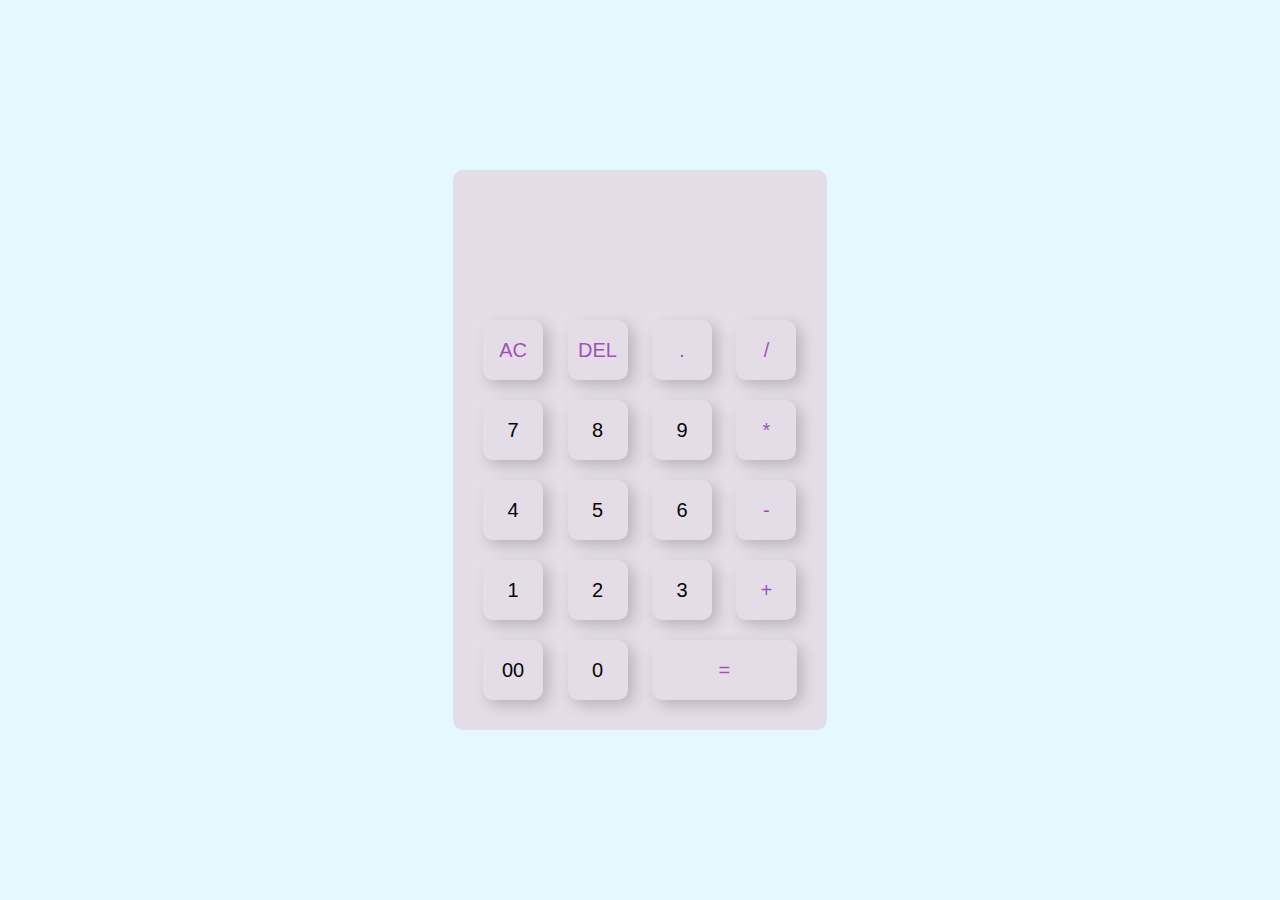
<file: calculator/index.html>
<!DOCTYPE html>
<html>
  <head>
    <meta name="viewport" content="width=device-width, initial-scale=1.0" />
    <title>CALCULATOR</title>
    <link rel="stylesheet" href="style.css" />
  </head>
  <body>
    <div class="container">
      <div class="calculator">
        <form>
          <div class="display">
            <input type="text" name="display" />
          </div>
          <div>
            <input
              type="button"
              value="AC"
              onclick="display.value ='' "
              class="operator"
            />
            <input
              type="button"
              value="DEL"
              onclick="display.value =display.value.toString().slice(0,-1)"
              class="operator"
            />
            <input
              type="button"
              value="."
              onclick="display.value +='.' "
              class="operator"
            />
            <input
              type="button"
              value="/"
              onclick="display.value +='/' "
              class="operator"
            />
          </div>
          <div>
            <input type="button" value="7" onclick="display.value +='7' " />
            <input type="button" value="8" onclick="display.value +='8' " />
            <input type="button" value="9" onclick="display.value +='9' " />
            <input
              type="button"
              value="*"
              onclick="display.value +='*' "
              class="operator"
            />
          </div>
          <div>
            <input type="button" value="4" onclick="display.value +='4' " />
            <input type="button" value="5" onclick="display.value +='5' " />
            <input type="button" value="6" onclick="display.value +='6' " />
            <input
              type="button"
              value="-"
              onclick="display.value +='-' "
              class="operator"
            />
          </div>
          <div>
            <input type="button" value="1" onclick="display.value +='1' " />
            <input type="button" value="2" onclick="display.value +='2' " />
            <input type="button" value="3" onclick="display.value +='3' " />
            <input
              type="button"
              value="+"
              onclick="display.value +='+' "
              class="operator"
            />
          </div>
          <div>
            <input type="button" value="00" onclick="display.value +='00' " />
            <input type="button" value="0" onclick="display.value +='0' " />
            <input
              type="button"
              value="="
              onclick="display.value = eval(display.value)"
              class="equal operator"
            />
          </div>
        </form>
      </div>
    </div>
  </body>
</html>
</file>
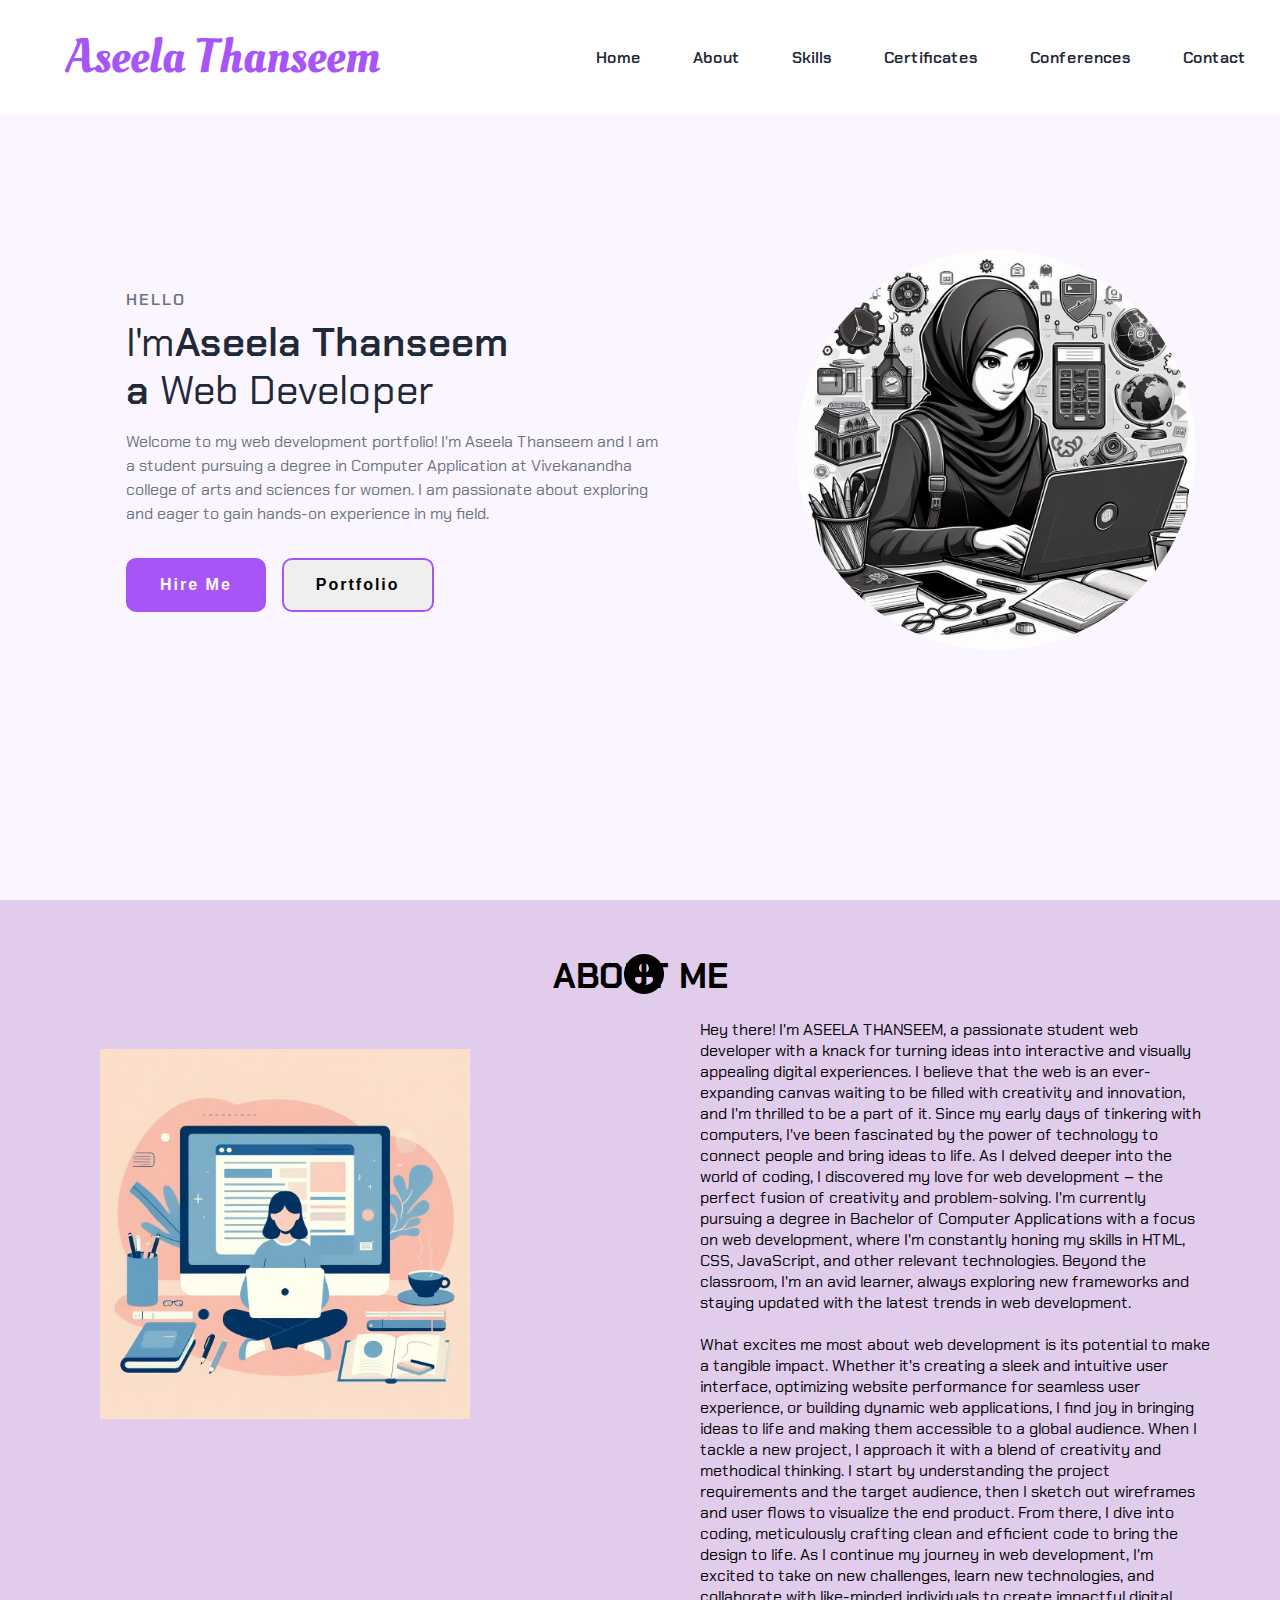
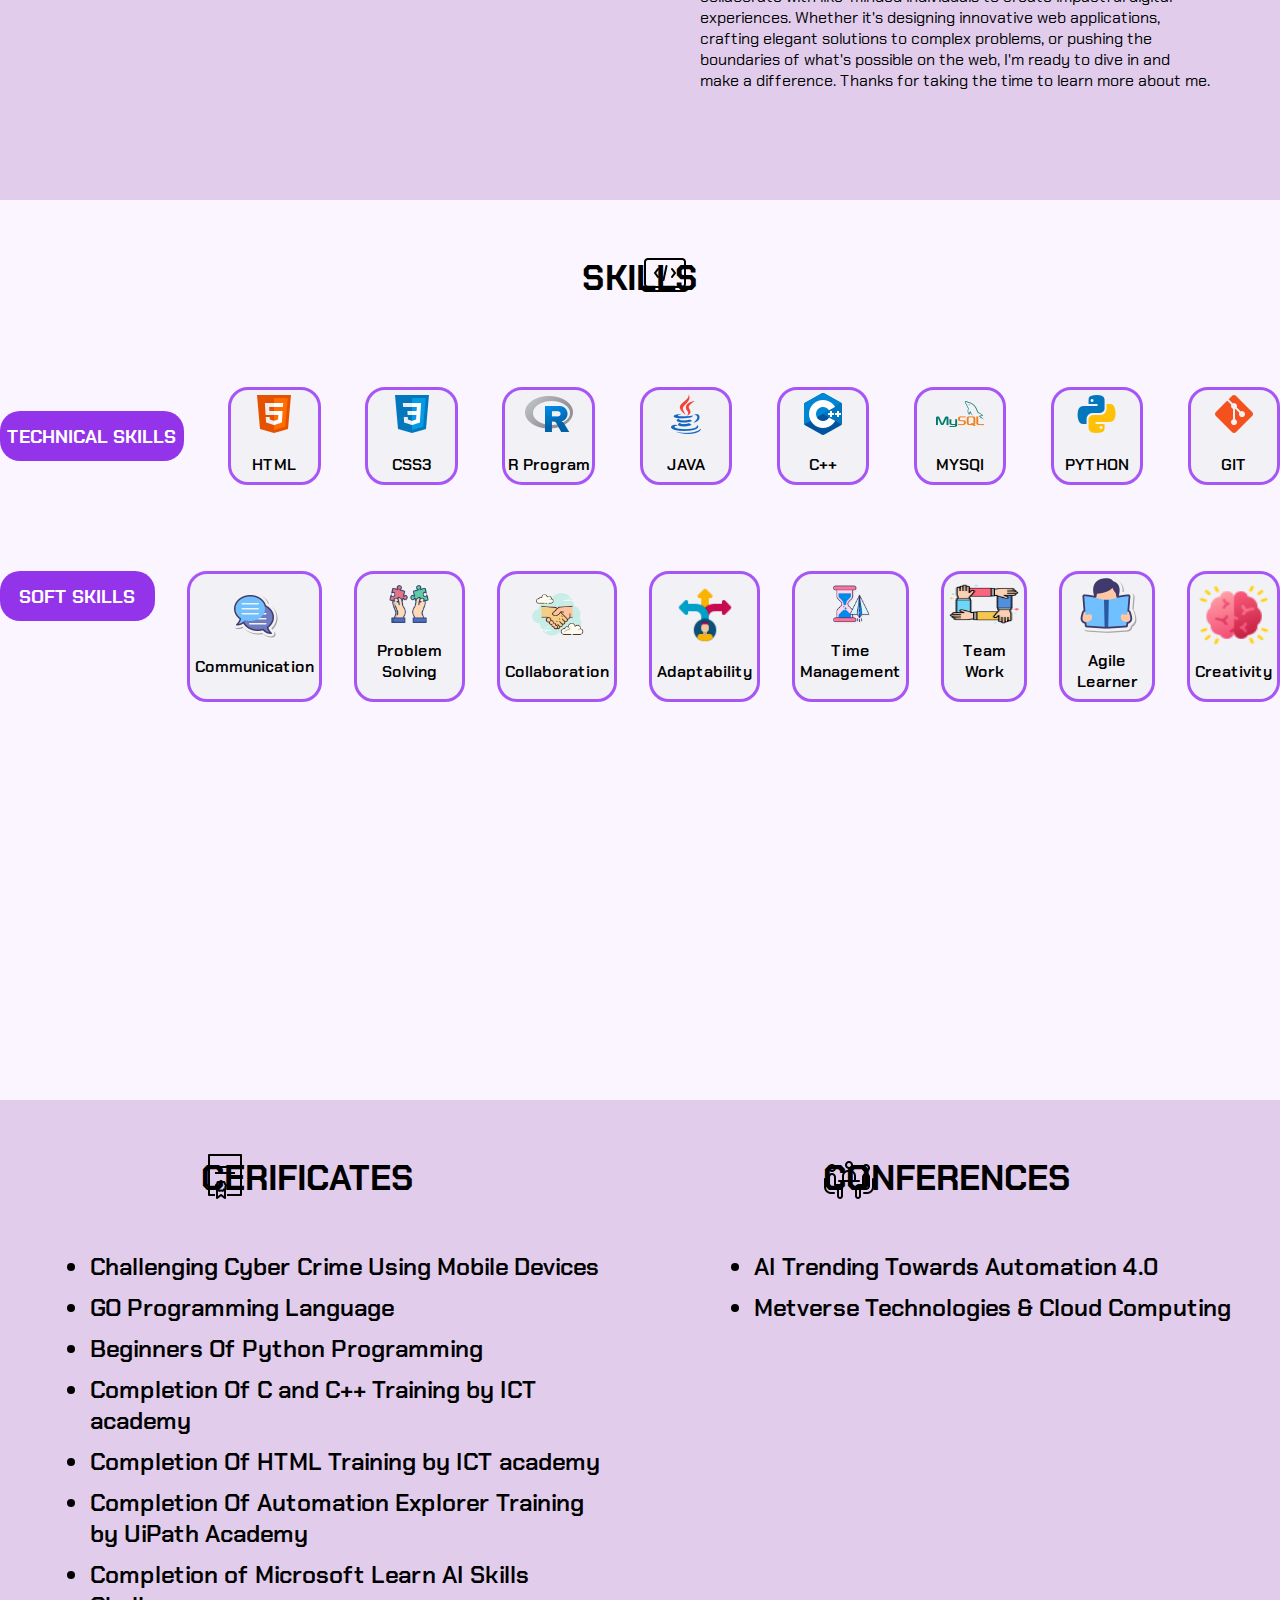
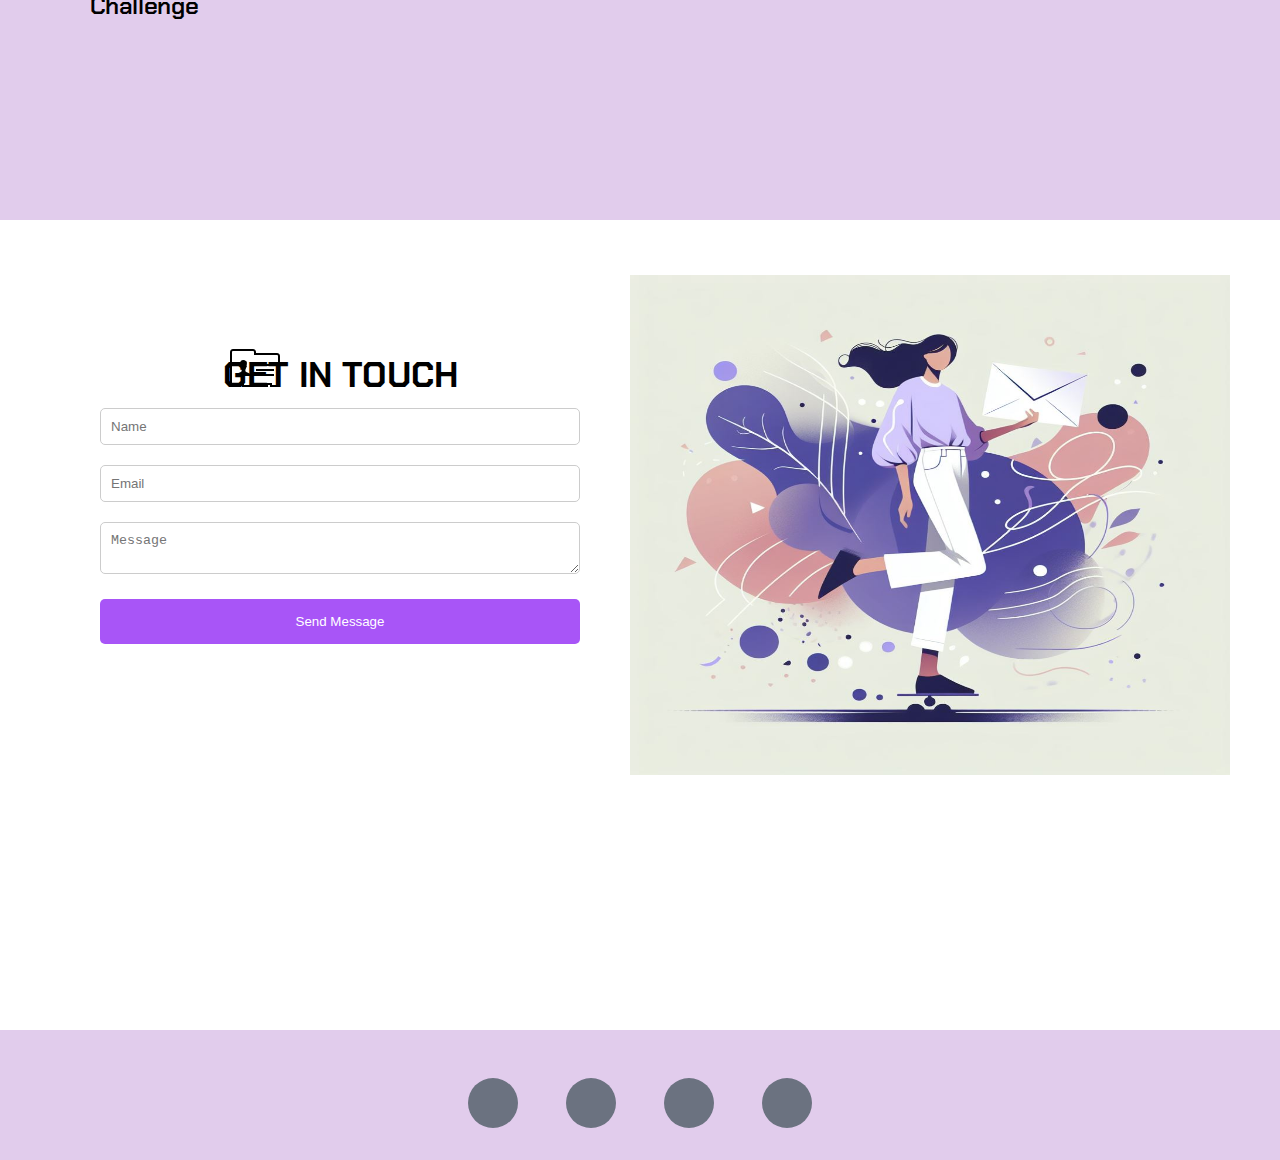
<file: portfolio/index.html>
<!DOCTYPE html>
<html lang="en">
  <head>
    <title>My Portfolio</title>
      <link rel="stylesheet"
      href= 
  "https://cdnjs.cloudflare.com/ajax/libs/font-awesome/6.4.2/css/all.min.css"
      integrity= 
  "sha512-z3gLpd7yknf1YoNbCzqRKc4qyor8gaKU1qmn+CShxbuBusANI9QpRohGBreCFkKxLhei6S9CQXFEbbKuqLg0DA=="
        crossorigin="anonymous" referrerpolicy="no-referrer" /> 
    <link rel="stylesheet" href="./style.css" />
  </head>
  <body>
    <nav>
      <div class="nav_contant">
        <div class="logo"><a href="#">Aseela Thanseem</a></div>
        <ul>
          <li><a href="#home">Home</a></li>
          <li><a href="#about">About</a></li>
          <li><a href="#skills">Skills</a></li>
          <li><a href="#certificates">Certificates</a></li>
          <li><a href="#comferences">Conferences</a></li>
          <li><a href="#contact">Contact</a></li>
        </ul>
      </div>
    </nav>
    <!--home container-->
    <section class="section">
      <div class="section_container" id="home">
        <div class="content">
          <p class="subtitle">HELLO</p>
          <h1 class="title">
            I'm<span>Aseela Thanseem<br />a </span>Web Developer
          </h1>
          <p class="description">
            Welcome to my web development portfolio! I'm Aseela Thanseem and I
            am a student pursuing a degree in Computer Application at
            Vivekanandha college of arts and sciences for women. I am passionate
            about exploring and eager to gain hands-on experience in my field.
          </p>
          <div class="action_btns">
            <button class="hire_me">Hire Me</button>
            <button class="portfolio>Portfolio">Portfolio</button>
          </div>
        </div>
        <div class="image">
          <img src="./Designer (1).png" alt="profile" />
        </div>
      </div>
    </section>
    <!--about container-->
    <section class="about_container" id="about">
      <div class="icon-1">
        <img src="./assets/user.png" alt="user--v1" />
      </div>
      <h2>ABOUT ME</h2>
      <div class="picture">
        <img src="./Designer (2).png" />
      </div>
      <p>
        Hey there! I'm ASEELA THANSEEM, a passionate student web developer with
        a knack for turning ideas into interactive and visually appealing
        digital experiences. I believe that the web is an ever-expanding canvas
        waiting to be filled with creativity and innovation, and I'm thrilled to
        be a part of it. Since my early days of tinkering with computers, I've
        been fascinated by the power of technology to connect people and bring
        ideas to life. As I delved deeper into the world of coding, I discovered
        my love for web development – the perfect fusion of creativity and
        problem-solving. I'm currently pursuing a degree in Bachelor of Computer
        Applications with a focus on web development, where I'm constantly
        honing my skills in HTML, CSS, JavaScript, and other relevant
        technologies. Beyond the classroom, I'm an avid learner, always
        exploring new frameworks and staying updated with the latest trends in
        web development.
        <br /><br />What excites me most about web development is its potential
        to make a tangible impact. Whether it's creating a sleek and intuitive
        user interface, optimizing website performance for seamless user
        experience, or building dynamic web applications, I find joy in bringing
        ideas to life and making them accessible to a global audience. When I
        tackle a new project, I approach it with a blend of creativity and
        methodical thinking. I start by understanding the project requirements
        and the target audience, then I sketch out wireframes and user flows to
        visualize the end product. From there, I dive into coding, meticulously
        crafting clean and efficient code to bring the design to life. As I
        continue my journey in web development, I'm excited to take on new
        challenges, learn new technologies, and collaborate with like-minded
        individuals to create impactful digital experiences. Whether it's
        designing innovative web applications, crafting elegant solutions to
        complex problems, or pushing the boundaries of what's possible on the
        web, I'm ready to dive in and make a difference. Thanks for taking the
        time to learn more about me.
      </p>
    </section>
    <!--skill container-->
    <section class="skill_container" id="skills">
      <div class="icon-2">
        <img src="./assets/laptop-coding.png" alt="laptop-coding" />
      </div>
      <h2>SKILLS</h2>
      <div class="technical_skills">
        <div class="h3-1">
          <h3>TECHNICAL SKILLS</h3>
        </div>
        <div class="info-1">
          <img src="./assets/html.png" alt="skill" />
          <span>HTML</span>
        </div>
        <div class="info-1">
          <img src="./assets/css3.png" alt="skill" />
          <span>CSS3</span>
        </div>
        <div class="info-1">
          <img src="./assets/r.png" alt="skill" />
          <span>R Program</span>
        </div>
        <div class="info-1">
          <img src="./assets/java.png" alt="skill" />
          <span>JAVA</span>
        </div>
        <div class="info-1">
          <img src="./assets/cpp.png" alt="skill" />
          <span>C++</span>
        </div>
        <div class="info-1">
          <img src="./assets/mysql.png" alt="skill" />
          <span>MYSQl</span>
        </div>
        <div class="info-1">
          <img src="./assets/python.png" alt="skill" />
          <span>PYTHON</span>
        </div>
        <div class="info-1">
          <img src="./assets/git.png" alt="skill" />
          <span>GIT</span>
        </div>
      </div>

      <div class="soft_skills">
        <div class="h3-2">
          <h3>SOFT SKILLS</h3>
        </div>

        <div class="info-2">
          <img
            src="./assets/communication.png"
            alt="skill"
            height="50"
            weight="50"
          />
          <span>Communication</span>
        </div>
        <div class="info-2">
          <img
            src="./assets/problem solving.png"
            alt="skill"
            height="40"
            weight="40"
          />
          <span>Problem Solving</span>
        </div>
        <div class="info-2">
          <img src="./assets/collab.png" alt="skill" height="60" weight="60" />
          <span>Collaboration</span>
        </div>
        <div class="info-2">
          <img
            src="./assets/flexiblitiy.png"
            alt="skill"
            height="60"
            weight="60"
          />
          <span>Adaptability</span>
        </div>
        <div class="info-2">
          <img
            src="./assets/time management.png"
            alt="skill"
            height="40"
            weight="40"
          />
          <span>Time<br />Management</span>
        </div>
        <div class="info-2">
          <img src="./assets/teamwork.png" alt="skill" height="40" width="70" />
          <span>Team Work</span>
        </div>
        <div class="info-2">
          <img src="./assets/icons8-learning-60.png" alt="skill" />
          <span>Agile Learner</span>
        </div>
        <div class="info-2">
          <img
            src="./assets/creativity.png"
            alt="skill"
            height="60"
            width="70"
          />
          <span>Creativity</span>
        </div>
      </div>
    </section>

    <!--achievement container-->

    <section class="achievement_container">
      <div class="icon-3">
        <img src="./assets/certificate.png" alt="certificate" />
      </div>
      <div class="ul-1" id="certificates">
        <h2>CERIFICATES</h2>

        <ol>
          <li>Challenging Cyber Crime Using Mobile Devices</li>
          <li>GO Programming Language</li>
          <li>Beginners Of Python Programming</li>
          <li>Completion Of C and C++ Training by ICT academy</li>
          <li>Completion Of HTML Training by ICT academy</li>
          <li>Completion Of Automation Explorer Training by UiPath Academy</li>
          <li>Completion of Microsoft Learn AI Skills Challenge</li>
        </ol>
      </div>
      <div class="icon-4">
        <img src="./assets/conference.png" alt="conference" />
      </div>
      <div class="ul-2" id="conference">
        <h2>CONFERENCES</h2>
         <ol>
          <li>AI Trending Towards Automation 4.0</li>
          <li>Metverse Technologies & Cloud Computing</li>
        </ol>
      </div>
    </section>
    <!--contact section-->
      <section class="contact" id="contact">
        <div class="icon-5">
          <img src="./assets/contact.png" alt="contact" />
        </div>
        <div class="contact-container">
          <div class="form-container">
            <h2>GET IN TOUCH</h2>
            <input type="text" class="form-field" placeholder="Name">
            <input type="text" class="form-field" placeholder="Email">
            <textarea class="form-field" placeholder="Message"></textarea>
            <button class="form-button">Send Message</button>
          </div>
          <div class="illustration-container">
            <img src="./Designer (3).png" alt="contact">
          </div>
        </div>
      </section>
    <footer class="footer"> 
		<div class="footer-content text-center"> 
	 
			<div class="social-links"> 
				<div class="footer-menu"> 
					<ul class="footer-menu-list"> 
						<li class="footer-list-items"> 
							<a class="footer-links" href="#"> 
								<i class="fa-solid fa-envelope"></i>
							</a> 
						</li> 
						<li class="footer-list-items"> 
							<a class="footer-links" href="#"> 
								<i class="fab fa-twitter"></i> 
							</a> 
						</li> 
						<li class="footer-list-items"> 
							<a class="footer-links" href="#"> 
								<i class="fab fa-github"></i> 
							</a> 
						</li> 
						<li class="footer-list-items"> 
							<a class="footer-links" href="#"> 
								<i class="fab fa-linkedin-in"></i> 
							</a> 
						</li> 
					</ul> 
				</div> 
			</div> 
		</div> 
	</footer> 

    </main>
  </body>
</html>
</file>
<file: calculator/style.css>
* {
  margin: 0;
  padding: 0;
  font-family: "poppins", sans-serif;
  box-sizing: border-box;
}
.container {
  width: 100%;
  height: 100vh;
  background: #e3f9ff;
  display: flex;
  justify-content: center;
  align-items: center;
}
.calculator {
  background: #e4dde8;
  padding: 20px;
  border-radius: 10px;
}
.calculator form input {
  border: 0;
  outline: 0;
  width: 60px;
  height: 60px;
  border-radius: 10px;
  box-shadow: -8px -8px 15px rgba(255, 255, 255, 0.1),
    5px 5px 15px rgba(0, 0, 0, 0.2);
  background: transparent;
  font-size: 20px;
  color: #040404;
  cursor: pointer;
  margin: 10px;
}
form .display {
  display: flex;
  justify-content: flex-end;
  margin: 20px 0px;
}
form .display input {
  text-align: right;
  flex: 1;
  font-size: 45px;
  box-shadow: none;
}
form input.equal {
  width: 145px;
}
form input.operator {
  color: #993ab1e3;
}
</file>
<file: portfolio/style.css>
@import url("https://fonts.googleapis.com/css2?family=Chakra+Petch:ital,wght@0,300;0,400;0,500;0,600;0,700;1,300;1,400;1,500;1,600;1,700&display=swap");
@import url("https://fonts.googleapis.com/css2?family=Oleo+Script:wght@400;700&display=swap");

:root {
  --primary-color: #a855f7;
  --primary-color-dark: #9333ea;
  --secondary-color: #e1afd1;
  --text-dark: #1f2937;
  --text-light: #6b7280;
  --extra-light: #faf5ff;
  --secondary-color-dark: #e1ccec;
}

* {
  padding: 0;
  margin: 0;
  box-sizing: border-box;
}

a {
  text-decoration: none;
}

body {
  font-family: "Chakra Petch", sans-serif;
}

nav {
  width: 100%;
  position: fixed;
  top: 0;
  left: 0;
  background-color: #ffffff;
  z-index: 99;
}

.nav_contant {
  max-width: var(--max-width);
  margin: auto;
  padding: 1.5rem 1rem;
  display: flex;
  align-items: center;
  justify-content: space-between;
}

nav .logo a {
  font-size: 3rem;
  color: var(--primary-color);
  transition: 0.3s;
  font-family: "Oleo Script", system-ui;
  padding-left: 50px;
}

nav .logo a:hover {
  color: var(--primary-color-dark);
}

ul {
  float: right;
  display: flex;
  align-items: center;
  gap: 1rem;
  list-style: none;
  transition: left 0.3s;
}

ul li a {
  padding: 0.5rem 1rem;
  border: 2px solid transparent;
  text-decoration: none;
  font-weight: 600;
  color: var(--text-dark);
  transition: 0.3s;
}

ul li a:hover {
  border-top-color: var(--secondary-color);
  border-bottom-color: var(--secondary-color);
  color: var(--secondary-color);
}

.section {
  background-color: var(--extra-light);
  width: 100%;
}

.section_container {
  min-height: 100vh;
  margin-left: 110px;
  padding: 1rem;
  display: grid;
  grid-template-columns: repeat(2, 1fr);
  gap: 4rem;
}

.content {
  display: flex;
  flex-direction: column;
  justify-content: center;
}

.subtitle {
  letter-spacing: 2px;
  color: var(--text-light);
  font-weight: 600;
  margin-bottom: 0.5rem;
}

.title {
  font-size: 2.5rem;
  font-weight: 400;
  line-height: 3rem;
  color: var(--text-dark);
  margin-bottom: 1rem;
}

.title span {
  font-weight: 600;
}

.description {
  line-height: 1.5rem;
  color: var(--text-light);
  margin-bottom: 2rem;
}

.action_btns {
  display: flex;
  gap: 1rem;
}

.action_btns button {
  font-size: 1rem;
  font-weight: 600;
  letter-spacing: 2px;
  padding: 1rem 2rem;
  outline: none;
  border: 2px solid var(--primary-color);
  border-radius: 10px;
  transition: 0.3s;
  cursor: pointer;
}

.hire_me {
  background-color: var(--primary-color);
  color: #ffffff;
}

.hire_me:hover {
  background-color: var(--primary-color-dark);
}

.portfolio {
  color: var(--primary-color);
}

.portfolio:hover {
  background-color: var(--primary-color-dark);
  color: #ffffff;
}

.image {
  display: grid;
  place-items: center;
}

.image img {
  width: min(25rem, 90%);
  border-radius: 100%;
}

.icon-1 {
  position: relative;
  top: 50px;
  left: 620px;
}

h2 {
  text-align: center;
  font-size: 35px;
}

.about_container {
  background-color: var(--secondary-color-dark);
  width: 100%;
  height: 100vh;
}

.picture {
  display: flex;
  float: left;
  width: 550px;
  height: 450px;
  margin-left: 100px;
  margin-bottom: 50px;
  margin-right: 50px;
  padding-right: 0;
  padding-bottom: 80px;
  margin-top: 50px;
}

.about_container p {
  padding-top: 20px;
  padding-bottom: 30px;
  padding-right: 70px;
  margin-left: 0;
  display: flex;
  text-align: left;
  align-items: center;
}

.icon-2 {
  position: relative;
  left: 640px;
  top: 50px;
}

.skill_container {
  background-color: var(--extra-light);
  height: 100vh;
}

.h3-1 {
  background-color: #9333ea;
  height: 50px;
  width: 200px;
  border-radius: 20px;
  display: flex;
  align-items: center;
  justify-content: center;
  color: #ffffff;
}

.h3-2 {
  background-color: #9333ea;
  height: 50px;
  width: 200px;
  border-radius: 20px;
  display: flex;
  align-items: center;
  justify-content: center;
  color: #ffffff;
}

.technical_skills {
  display: flex;
  gap: 2.8rem;
  height: 30vh;
  align-items: center;
  justify-content: center;
}

.info-1 {
  box-sizing: border-box;
  border-radius: 20px;
  height: auto;
  width: 100px;
  background-color: #f1f1f6;
  display: flex;
  flex-direction: column;
  align-items: center;
  gap: 1rem;
  text-align: center;
  color: black;
  border: 3px solid var(--primary-color);
  font-weight: 600;
  padding-bottom: 7px;
}

.soft_skills {
  display: flex;
  gap: 2rem;
  justify-content: center;
}

.info-2 {
  box-sizing: border-box;
  border-radius: 20px;
  height: auto;
  width: auto;
  background-color: #f1f1f6;
  display: flex;
  gap: 1rem;
  flex-direction: column;
  align-items: center;
  text-align: center;
  color: black;
  border: 3px solid var(--primary-color);
  font-weight: 600;
  padding: 0 5px 7px 5px;
  justify-content: center;
}

.icon-3 {
  position: relative;
  top: 50px;
  left: 200px;
}

.icon-4 {
  position: relative;
  left: 210px;
}

.achievement_container {
  background-color: var(--secondary-color-dark);
  height: 80vh;
  width: 100%;
}

ol {
  display: grid;
  align-items: center;
  justify-content: center;
  list-style-type: disc;
  padding-left: 90px;
  padding-top: 50px;
  font-weight: 600;
  font-size: 1.5rem;
}

ol li {
  margin-bottom: 10px;
}

.ul-1 {
  color: #000;
  height: 400px;
  width: 48%;
  float: left;
}

.ul-2 {
  position: relative;
  top: -55px;
}

.contact {
  width: 100%;
  height: 90vh;
}

.icon-5 {
  position: relative;
  left: 230px;
  top: 122px;
}

.contact-container {
  display: flex;
  justify-content: space-between;
  align-items: center;
  padding-left: 50px;
  padding-bottom: 50px;
  padding-right: 50px;
}

.form-container {
  width: 50%;
  padding-left: 50px;
  padding-bottom: 50px;
  padding-right: 50px;
}

.form-field {
  width: 100%;
  padding: 10px;
  margin: 10px 0;
  border-radius: 5px;
  border: 1px solid #ccc;
}

.form-button {
  width: 100%;
  padding: 15px;
  margin: 10px 0;
  border-radius: 5px;
  border: none;
  background-color: var(--primary-color);
  color: white;
  cursor: pointer;
}

.form-button:hover {
  background-color: var(--primary-color);
}

.illustration-container img {
  height: 500px;
  width: 600px;
}

.footer {
  background-color: var(--secondary-color-dark);
  color: #fff;
  padding: 2rem;
}

.footer-list-items {
  display: flex;
  align-items: center;
  justify-content: center;
  height: 50px;
  width: 50px;
  margin: 1rem 1rem 0 1rem;
  border-radius: 50%;
  background-color: var(--text-light);
}

.footer-links {
  font-size: 24px;
  color: #fff;
  text-decoration: none;
}

.social-links {
  display: flex;
  align-items: center;
  justify-content: center;
}

.footer-menu {
  padding: 0 5rem;
}
.footer-menu .footer-menu-list {
  display: flex;
  list-style: none;
}
</file>
